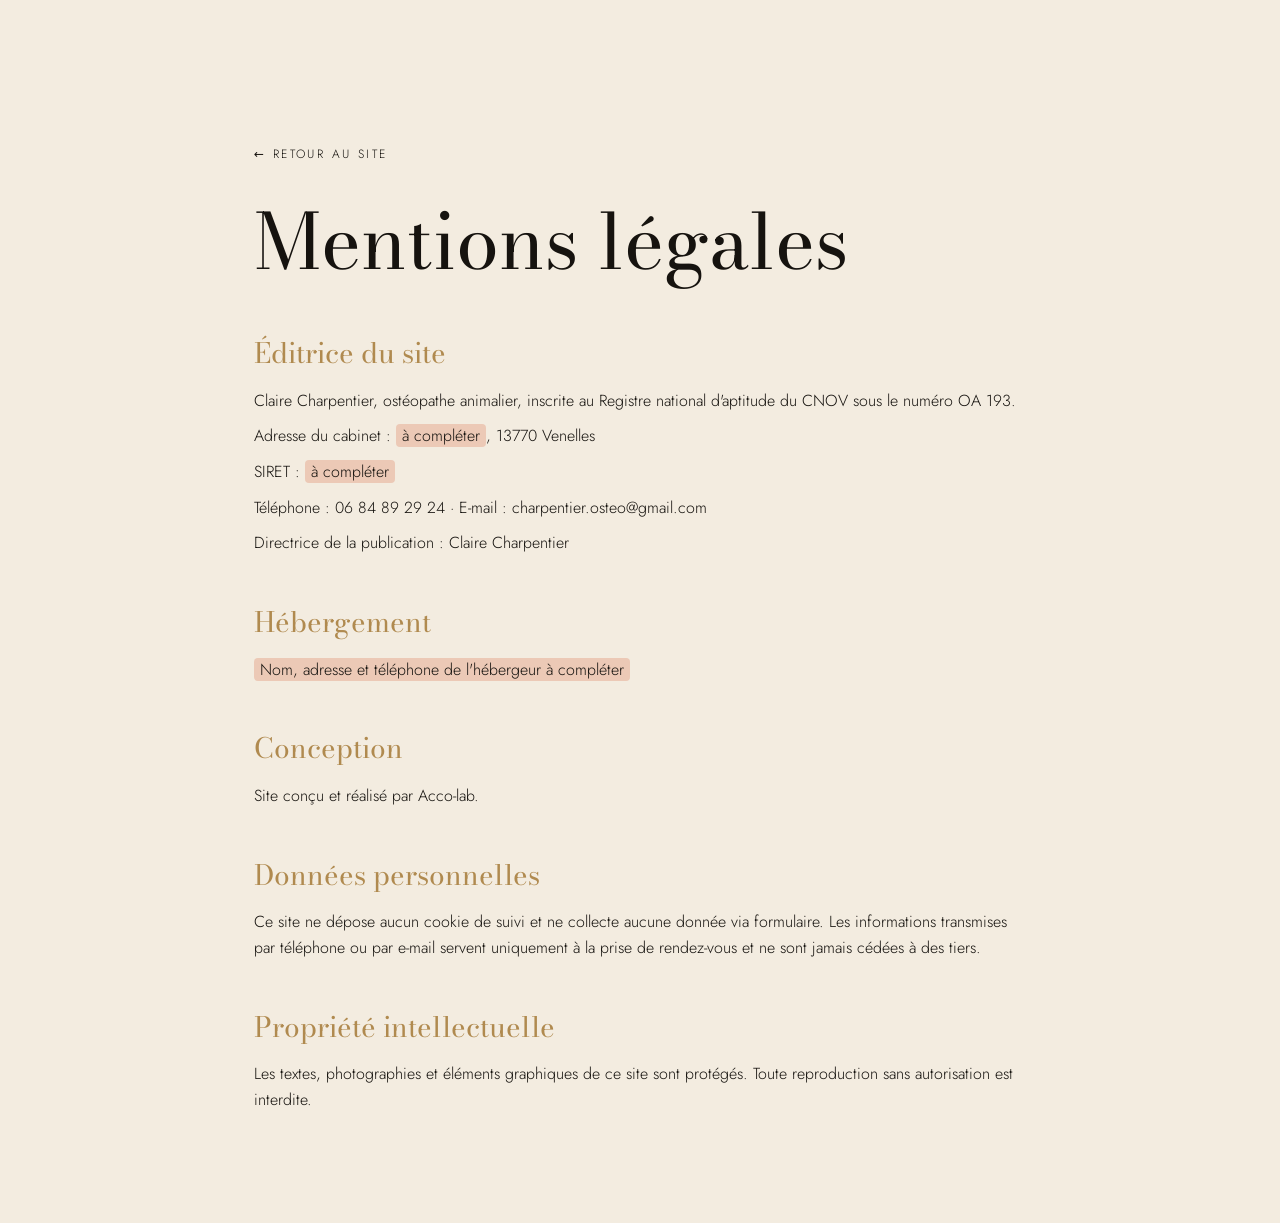
<file: mentions-legales.html>
<!doctype html>
<html lang="fr">
<head>
  <meta charset="utf-8">
  <meta name="viewport" content="width=device-width, initial-scale=1">
  <title>Mentions légales · Claire Charpentier, ostéopathe animalier</title>
  <meta name="robots" content="noindex">
  <link rel="stylesheet" href="assets/css/style.css">
  <style>
    body { cursor: auto; } a { cursor: pointer; }
    .legal { max-width: 820px; margin: 0 auto; padding: 140px 24px 100px; }
    .legal h1 { font-family: var(--serif); font-weight: 400; font-size: clamp(42px, 6vw, 80px); line-height: 1; margin-bottom: 50px; }
    .legal h2 { font-family: var(--serif); font-weight: 400; font-size: 28px; margin: 44px 0 12px; color: var(--brass); }
    .legal p { margin-bottom: 10px; }
    .legal .back { display: inline-block; margin-bottom: 40px; font-size: 12px; letter-spacing: .2em; text-transform: uppercase; }
    .todo { background: var(--rose-2); padding: 0 6px; border-radius: 4px; }
  </style>
</head>
<body>
  <main class="legal">
    <a class="back" href="index.html">← Retour au site</a>
    <h1>Mentions légales</h1>
    <h2>Éditrice du site</h2>
    <p>Claire Charpentier, ostéopathe animalier, inscrite au Registre national d'aptitude du CNOV sous le numéro OA 193.</p>
    <p>Adresse du cabinet : <span class="todo">à compléter</span>, 13770 Venelles</p>
    <p>SIRET : <span class="todo">à compléter</span></p>
    <p>Téléphone : 06 84 89 29 24 · E-mail : charpentier.osteo@gmail.com</p>
    <p>Directrice de la publication : Claire Charpentier</p>
    <h2>Hébergement</h2>
    <p><span class="todo">Nom, adresse et téléphone de l'hébergeur à compléter</span></p>
    <h2>Conception</h2>
    <p>Site conçu et réalisé par <a href="https://acco-lab.fr">Acco-lab</a>.</p>
    <h2>Données personnelles</h2>
    <p>Ce site ne dépose aucun cookie de suivi et ne collecte aucune donnée via formulaire. Les informations transmises par téléphone ou par e-mail servent uniquement à la prise de rendez-vous et ne sont jamais cédées à des tiers.</p>
    <h2>Propriété intellectuelle</h2>
    <p>Les textes, photographies et éléments graphiques de ce site sont protégés. Toute reproduction sans autorisation est interdite.</p>
  </main>
</body>
</html>
</file>
<file: assets/css/style.css>
/* =========================================================
   Claire Charpentier · Ostéopathe animalier
   Univers : art déco chaleureux, formes rondes
   ========================================================= */

@font-face { font-family: "Bodoni Moda"; src: url("../fonts/bodoni-moda-latin-400-normal.woff2") format("woff2"); font-weight: 400; font-style: normal; font-display: swap; }
@font-face { font-family: "Bodoni Moda"; src: url("../fonts/bodoni-moda-latin-400-italic.woff2") format("woff2"); font-weight: 400; font-style: italic; font-display: swap; }
@font-face { font-family: "Bodoni Moda"; src: url("../fonts/bodoni-moda-latin-500-normal.woff2") format("woff2"); font-weight: 500; font-style: normal; font-display: swap; }
@font-face { font-family: "Bodoni Moda"; src: url("../fonts/bodoni-moda-latin-500-italic.woff2") format("woff2"); font-weight: 500; font-style: italic; font-display: swap; }
@font-face { font-family: "Jost"; src: url("../fonts/jost-latin-300-normal.woff2") format("woff2"); font-weight: 300; font-display: swap; }
@font-face { font-family: "Jost"; src: url("../fonts/jost-latin-400-normal.woff2") format("woff2"); font-weight: 400; font-display: swap; }
@font-face { font-family: "Jost"; src: url("../fonts/jost-latin-500-normal.woff2") format("woff2"); font-weight: 500; font-display: swap; }
@font-face { font-family: "Poiret One"; src: url("../fonts/poiret-one-latin-400-normal.woff2") format("woff2"); font-weight: 400; font-display: swap; }

:root {
  --ivory: #f3ece0;
  --paper: #e9dfcd;
  --ink: #16130f;
  --ink-2: #2a251f;
  --emerald: #163a34;
  --emerald-2: #21504a;
  --brass: #b08a4f;
  --brass-2: #d4b27a;
  --rose: #d6a088;
  --rose-2: #ecc9b6;
  --muted: #6e655a;
  --line: rgba(22, 19, 15, .16);

  --serif: "Bodoni Moda", "Didot", Georgia, serif;
  --sans: "Jost", "Futura", system-ui, sans-serif;
  --deco: "Poiret One", "Jost", sans-serif;

  --pad: clamp(20px, 5vw, 80px);
  --radius: 28px;
  --ease: cubic-bezier(.22, 1, .36, 1);
  --ease-io: cubic-bezier(.76, 0, .24, 1);
}

*, *::before, *::after { box-sizing: border-box; }
html { -webkit-text-size-adjust: 100%; overflow-x: clip; }
html.lenis, html.lenis body { height: auto; }
.lenis.lenis-smooth { scroll-behavior: auto !important; }
.lenis.lenis-stopped { overflow: clip; }
body {
  margin: 0;
  background: var(--ivory);
  color: var(--ink);
  font-family: var(--sans);
  font-weight: 300;
  font-size: clamp(16px, 1.05vw, 18px);
  line-height: 1.6;
  -webkit-font-smoothing: antialiased;
  overflow-x: clip;
}
body.is-loading { overflow: hidden; }
img { display: block; max-width: 100%; }
a { color: inherit; text-decoration: none; }
button { font: inherit; color: inherit; background: none; border: 0; cursor: pointer; padding: 0; }
h1, h2, h3, p { margin: 0; }
em { font-style: italic; }
::selection { background: var(--brass); color: var(--ivory); }

@media (pointer: fine) {
  body, a, button { cursor: none; }
}

/* ---------- Typo utilitaires ---------- */
.eyebrow {
  display: inline-flex; align-items: center; gap: 14px;
  font-family: var(--sans); font-weight: 500;
  font-size: 12px; letter-spacing: .24em; text-transform: uppercase;
  color: var(--brass);
}
.eyebrow__line { width: 42px; height: 1px; background: currentColor; display: inline-block; transform-origin: left; }
.eyebrow--light { color: var(--brass-2); }
.h2 {
  font-family: var(--serif); font-weight: 400;
  font-size: clamp(40px, 5.6vw, 92px);
  line-height: 1; letter-spacing: -.02em;
}
.h2 em { color: var(--brass); }
.h2--light { color: var(--ivory); }
.h2--light em { color: var(--brass-2); }
.lead { font-size: clamp(17px, 1.25vw, 21px); line-height: 1.6; color: var(--ink-2); max-width: 46ch; }
.lead--light { color: rgba(243, 236, 224, .78); }
.line { display: block; overflow: hidden; padding-bottom: .06em; }

/* ---------- Emplacements image (placeholders art déco) ---------- */
.ph {
  position: relative; overflow: hidden; isolation: isolate;
  --t1: #c9a771; --t2: #8b6a3c;
  background: radial-gradient(120% 90% at 50% 110%, var(--t1), var(--t2));
  filter: grayscale(1) contrast(1.02);
  transition: filter .9s var(--ease);
}
.ph[data-tone="2"] { --t1: #3f7a70; --t2: #13302b; }
.ph[data-tone="3"] { --t1: #ecc0a8; --t2: #a8644a; }
.ph[data-tone="4"] { --t1: #7c6f60; --t2: #231e19; }
.ph::before {
  content: ""; position: absolute; inset: -20%; z-index: -1;
  background: repeating-conic-gradient(from -90deg at 50% 100%, rgba(255,255,255,.14) 0deg 2deg, transparent 2deg 9deg);
  -webkit-mask: radial-gradient(circle at 50% 100%, #000 0 55%, transparent 75%);
          mask: radial-gradient(circle at 50% 100%, #000 0 55%, transparent 75%);
}
.ph::after {
  content: attr(data-label);
  position: absolute; left: 50%; bottom: 14px; transform: translateX(-50%);
  z-index: 0; white-space: nowrap;
  font-family: var(--sans); font-weight: 500; font-size: 10px; letter-spacing: .18em; text-transform: uppercase;
  color: rgba(255,255,255,.72);
}
.ph > img { position: absolute; inset: 0; width: 100%; height: 100%; object-fit: cover; z-index: 1; }
.ph:hover, .tile:hover .ph, .tile.ph:hover { filter: grayscale(0) contrast(1.05) saturate(1.08); }
@media (hover: none) { .ph { filter: grayscale(.15); } }

/* ---------- Boutons ---------- */
.btn {
  position: relative; overflow: hidden; isolation: isolate;
  display: inline-flex; align-items: center; justify-content: center;
  height: 58px; padding: 0 34px; border-radius: 999px;
  font-weight: 500; font-size: 13px; letter-spacing: .16em; text-transform: uppercase;
  border: 1px solid var(--ink);
  transition: color .6s var(--ease), border-color .6s var(--ease);
}
.btn__fill {
  position: absolute; left: 50%; top: 100%; width: 160%; aspect-ratio: 1; border-radius: 50%;
  transform: translate(-50%, 0) scale(0); transform-origin: 50% 0;
  transition: transform .7s var(--ease), top .7s var(--ease); z-index: -1;
}
.btn:hover .btn__fill { top: -30%; transform: translate(-50%, 0) scale(1); }
.btn--dark { background: var(--ink); color: var(--ivory); }
.btn--dark .btn__fill { background: var(--brass-2); }
.btn--dark:hover { color: var(--ink); border-color: var(--brass-2); }
.btn--pill { height: 46px; padding: 0 24px; font-size: 11px; }
.btn--pill .btn__fill { background: var(--ink); }
.btn--pill:hover { color: var(--ivory); }
.btn__txt { position: relative; display: inline-block; }

.link-arrow {
  display: inline-flex; align-items: center; gap: 10px;
  font-weight: 500; font-size: 13px; letter-spacing: .16em; text-transform: uppercase;
  background: linear-gradient(currentColor, currentColor) 0 100% / 0 1px no-repeat;
  padding-bottom: 4px; transition: background-size .6s var(--ease);
}
.link-arrow:hover { background-size: 100% 1px; }
.link-arrow svg { width: 18px; fill: none; stroke: currentColor; stroke-width: 1.5; transition: transform .5s var(--ease); }
.link-arrow:hover svg { transform: translateX(6px); }

/* ---------- Loader ---------- */
.loader {
  position: fixed; inset: 0; z-index: 1000;
  background: var(--ink); color: var(--ivory);
  display: grid; place-items: center;
  border-radius: 0 0 0 0;
}
.loader__inner { position: relative; display: grid; justify-items: center; gap: 18px; }
.loader__sun { width: min(80vw, 560px); position: absolute; bottom: calc(100% - 150px); left: 50%; transform: translateX(-50%); }
.loader__sun line, .hero__sun line, .deco__sun line, .menu__sun line, .conseils__sun line, .contact__sun line { stroke-linecap: round; }
.loader__sun line { stroke: var(--brass); stroke-width: 1; opacity: .7; }
.loader__mono { position: relative; width: 110px; height: 110px; display: grid; place-items: center; margin-top: 80px; }
.loader__diamond { position: absolute; inset: 0; fill: none; stroke: var(--brass-2); stroke-width: 1; }
.loader__mono span { font-family: var(--serif); font-size: 34px; letter-spacing: .04em; color: var(--brass-2); }
.loader__name { font-family: var(--deco); font-size: 22px; letter-spacing: .3em; text-transform: uppercase; }
.loader__count { font-family: var(--deco); font-size: 14px; letter-spacing: .3em; color: var(--brass-2); }

/* ---------- Curseur ---------- */
.cursor, .cursor-dot { position: fixed; top: 0; left: 0; pointer-events: none; z-index: 999; border-radius: 50%; }
.cursor {
  width: 44px; height: 44px; margin: -22px 0 0 -22px;
  border: 1px solid #fff; mix-blend-mode: difference;
  display: grid; place-items: center;
  transition: width .45s var(--ease), height .45s var(--ease), margin .45s var(--ease), background-color .45s var(--ease), border-color .45s;
}
.cursor-dot { width: 6px; height: 6px; margin: -3px 0 0 -3px; background: #fff; mix-blend-mode: difference; }
.cursor__label { font-size: 11px; letter-spacing: .2em; text-transform: uppercase; color: #000; font-weight: 500; opacity: 0; transform: scale(.6); transition: .4s var(--ease); }
.cursor.is-link { width: 70px; height: 70px; margin: -35px 0 0 -35px; background: #fff; }
.cursor.is-view { width: 104px; height: 104px; margin: -52px 0 0 -52px; background: #fff; border-color: #fff; }
.cursor.is-view .cursor__label { opacity: 1; transform: scale(1); }
.cursor.is-hidden { opacity: 0; }
@media (pointer: coarse), (hover: none) { .cursor, .cursor-dot { display: none; } }

.grain {
  position: fixed; inset: -50%; z-index: 998; pointer-events: none; opacity: .07;
  background-image: url("data:image/svg+xml,%3Csvg xmlns='http://www.w3.org/2000/svg' width='160' height='160'%3E%3Cfilter id='n'%3E%3CfeTurbulence type='fractalNoise' baseFrequency='.85' numOctaves='3' stitchTiles='stitch'/%3E%3C/filter%3E%3Crect width='100%25' height='100%25' filter='url(%23n)'/%3E%3C/svg%3E");
  animation: grain 1.2s steps(6) infinite;
}
@keyframes grain { 0%{transform:translate(0,0)} 20%{transform:translate(-3%,2%)} 40%{transform:translate(2%,-3%)} 60%{transform:translate(-2%,-1%)} 80%{transform:translate(3%,3%)} 100%{transform:translate(0,0)} }

.progress { position: fixed; left: 0; top: 0; height: 2px; width: 100%; z-index: 120; pointer-events: none; }
.progress span { display: block; height: 100%; background: var(--brass); transform-origin: left; transform: scaleX(0); }

/* ---------- Header ---------- */
.header {
  position: fixed; top: 0; left: 0; right: 0; z-index: 110;
  display: flex; align-items: center; gap: 32px;
  padding: 22px var(--pad);
  transition: transform .7s var(--ease), color .5s var(--ease), background-color .5s, padding .5s var(--ease);
}
.header.is-hidden { transform: translateY(-110%); }
.header.is-scrolled { padding-top: 14px; padding-bottom: 14px; background: rgba(243,236,224,.82); backdrop-filter: blur(14px); -webkit-backdrop-filter: blur(14px); }
.header.is-dark { color: var(--ivory); }
.header.is-dark.is-scrolled { background: rgba(22,19,15,.6); }
.header.is-dark .btn--pill { border-color: var(--ivory); }
.header.is-dark .btn--pill .btn__fill { background: var(--ivory); }
.header.is-dark .btn--pill:hover { color: var(--ink); }
.logo { display: flex; align-items: center; gap: 14px; margin-right: auto; position: relative; }
.logo__diamond { width: 46px; height: 46px; fill: none; stroke: currentColor; stroke-width: 1.4; transition: transform 1s var(--ease); }
.logo:hover .logo__diamond { transform: rotate(90deg); }
.logo__cc { position: absolute; left: 0; width: 46px; text-align: center; font-family: var(--serif); font-size: 15px; letter-spacing: .02em; }
.logo__txt { font-family: var(--serif); font-size: 19px; line-height: 1.1; }
.logo__txt small { display: block; font-family: var(--sans); font-size: 10px; letter-spacing: .24em; text-transform: uppercase; opacity: .7; margin-top: 3px; }
.nav { display: flex; gap: 30px; }
.nav__link { position: relative; overflow: hidden; display: block; height: 1.4em; font-size: 13px; letter-spacing: .14em; text-transform: uppercase; font-weight: 400; }
.nav__link span { display: block; transition: transform .6s var(--ease); }
.nav__link span::after { content: attr(data-text); display: block; position: absolute; top: 100%; font-style: italic; font-family: var(--serif); text-transform: none; letter-spacing: 0; font-size: 16px; color: var(--brass); }
.nav__link:hover span { transform: translateY(-100%); }
.burger { display: none; width: 46px; height: 46px; border-radius: 50%; border: 1px solid currentColor; position: relative; z-index: 2; }
.burger span { position: absolute; left: 13px; right: 13px; height: 1px; background: currentColor; transition: transform .6s var(--ease); }
.burger span:nth-child(1) { top: 19px; } .burger span:nth-child(2) { top: 26px; }
body.menu-open .burger span:nth-child(1) { transform: translateY(3.5px) rotate(45deg); }
body.menu-open .burger span:nth-child(2) { transform: translateY(-3.5px) rotate(-45deg); }
body.menu-open .header { color: var(--ivory); background: transparent; backdrop-filter: none; }

@media (max-width: 1080px) { .nav { display: none; } .burger { display: block; } }
@media (max-width: 560px) { .header__cta { display: none; } .logo__txt small { display: none; } }

/* ---------- Menu overlay ---------- */
.menu {
  position: fixed; inset: 0; z-index: 105; background: var(--emerald); color: var(--ivory);
  clip-path: circle(0% at calc(100% - 60px) 45px);
  display: flex; flex-direction: column; justify-content: center; padding: 120px var(--pad) 40px;
  visibility: hidden; overflow: hidden;
}
.menu__sun { position: absolute; width: 140vmax; left: 50%; bottom: -10vmax; transform: translateX(-50%); opacity: .25; }
.menu__sun line { stroke: var(--brass-2); stroke-width: .6; }
.menu__nav { display: flex; flex-direction: column; gap: 4px; position: relative; }
.menu__nav a { display: flex; align-items: baseline; gap: 18px; font-family: var(--serif); font-size: clamp(38px, 7vw, 84px); line-height: 1.08; overflow: hidden; }
.menu__nav a i { font-family: var(--deco); font-style: normal; font-size: 14px; color: var(--brass-2); }
.menu__nav a span { display: inline-block; transition: color .4s, transform .6s var(--ease); }
.menu__nav a:hover span { color: var(--brass-2); font-style: italic; transform: translateX(14px); }
.menu__foot { position: relative; display: flex; flex-wrap: wrap; gap: 12px 40px; margin-top: 48px; font-size: 14px; letter-spacing: .08em; opacity: .8; }

/* ---------- HERO ---------- */
.hero {
  position: relative; min-height: 100svh; overflow-x: clip;
  display: grid; grid-template-columns: 1.1fr 1fr; align-items: center; gap: 4vw;
  padding: 130px var(--pad) 80px;
}
.hero__title {
  font-family: var(--serif); font-weight: 400;
  font-size: clamp(46px, 6.5vw, 126px); line-height: .94; letter-spacing: -.035em;
  margin: 26px 0 30px;
}
.hero__title .line > * { white-space: nowrap; }
.hero__title em { color: var(--brass); padding-left: .55em; }
.hero__title .char { display: inline-block; will-change: transform; }
.hero__sub { font-size: clamp(17px, 1.3vw, 21px); max-width: 46ch; color: var(--ink-2); }
.hero__sub small { display: block; font-size: .86em; margin-top: 10px; color: var(--muted); }
.rotator { position: relative; display: grid; height: 1.3em; overflow: hidden; font-family: var(--serif); font-style: italic; font-size: clamp(30px, 2.6vw, 46px); line-height: 1.25; color: var(--brass); white-space: nowrap; margin-top: 4px; }
.rotator__word { grid-area: 1 / 1; line-height: 1.3; transform: translateY(110%); }
.rotator__word.is-active { transform: none; }
.hero__ctas { display: flex; flex-wrap: wrap; align-items: center; gap: 22px 34px; margin-top: 42px; }

.hero__visual { position: relative; height: min(78vh, 760px); display: grid; place-items: center; }
.hero__sun { position: absolute; width: 150%; left: 50%; top: 4%; transform: translateX(-50%); }
.hero__sun line { stroke: var(--brass); stroke-width: .7; opacity: .55; }
.hero__frame { position: absolute; width: min(36vw, 470px); height: auto; top: 50%; left: 50%; transform: translate(-50%, -48%); fill: none; stroke: var(--brass); stroke-width: 1; overflow: visible; }
.hero__arch { width: min(31vw, 400px); aspect-ratio: 300 / 420; border-radius: 999px 999px 0 0; position: relative; z-index: 1; }
.hero__round { position: absolute; z-index: 2; border-radius: 50%; border: 6px solid var(--ivory); }
.hero__round--1 { width: min(13vw, 170px); aspect-ratio: 1; left: 2%; bottom: 14%; }
.hero__round--2 { width: min(9vw, 120px); aspect-ratio: 1; right: 4%; top: 18%; }
.hero__round::after { display: none; }
.badge { position: absolute; right: 0; bottom: 4%; width: min(12vw, 160px); aspect-ratio: 1; z-index: 3; display: grid; place-items: center; }
.badge__ring { position: absolute; inset: 0; animation: spin 22s linear infinite; }
.badge__ring text { font-family: var(--sans); font-weight: 500; font-size: 13.5px; letter-spacing: .2em; text-transform: uppercase; fill: var(--ink); }
.badge__fan { width: 46%; fill: none; stroke: var(--brass); stroke-width: 2; }
@keyframes spin { to { transform: rotate(360deg); } }

.scroll-hint { position: absolute; left: var(--pad); bottom: 28px; display: flex; align-items: center; gap: 14px; font-size: 11px; letter-spacing: .24em; text-transform: uppercase; }
.scroll-hint i { width: 1px; height: 46px; background: var(--line); position: relative; overflow: hidden; }
.scroll-hint i::after { content: ""; position: absolute; left: 0; top: -40%; width: 1px; height: 40%; background: var(--ink); animation: drip 1.8s var(--ease-io) infinite; }
@keyframes drip { to { top: 100%; } }

@media (max-width: 900px) {
  .hero { grid-template-columns: 1fr; padding-top: 120px; gap: 50px; }
  .hero__visual { height: auto; padding: 30px 0 10px; }
  .hero__arch { width: min(68vw, 360px); }
  .hero__frame { width: min(80vw, 420px); }
  .hero__round--1 { width: 28vw; left: 0; }
  .hero__round--2 { width: 20vw; right: 0; }
  .badge { width: 30vw; right: -2vw; bottom: -2%; }
  .scroll-hint { display: none; }
}

/* ---------- EXPAND ---------- */
.expand { position: relative; }
.expand__pin { position: relative; height: 100vh; height: 100svh; overflow: hidden; display: grid; place-items: center; }
.expand__media {
  position: absolute; inset: 0;
  clip-path: inset(17% 35% 13% 35% round 400px 400px 0px 0px);
  filter: none; transition: none;
}
.expand__media > img { transform: scale(1.35); transform-origin: 50% 60%; }
.expand__media::after { font-size: 12px; bottom: 18%; }
.expand__media .shade { position: absolute; inset: 0; z-index: 2; background: linear-gradient(180deg, rgba(22,19,15,.15), rgba(22,19,15,.65)); opacity: 0; }
.expand__word {
  position: absolute; top: 50%; z-index: 0;
  font-family: var(--serif); font-style: italic; font-size: clamp(42px, 8vw, 150px); color: var(--ink); line-height: 1;
  transform: translateY(-50%);
}
.expand__word--l { right: calc(66% + 2vw); }
.expand__word--r { left: calc(66% + 2vw); color: var(--brass); }
.expand__caption { position: relative; z-index: 3; text-align: center; color: var(--ivory); padding: 0 var(--pad); }
.expand__title { font-family: var(--serif); font-weight: 400; font-size: clamp(40px, 6.4vw, 110px); line-height: 1; letter-spacing: -.02em; margin-top: 20px; }
.expand__title em { color: var(--brass-2); }
@media (max-width: 900px) {
  .expand__media { clip-path: inset(22% 18% 18% 18% round 400px 400px 0px 0px); }
  .expand__word { top: 9%; transform: none; font-size: 44px; }
  .expand__word--l { right: auto; left: var(--pad); }
  .expand__word--r { left: auto; right: var(--pad); top: auto; bottom: 7%; }
}

/* ---------- MANIFESTE ---------- */
.manifesto__pin { min-height: 100vh; min-height: 100svh; display: grid; place-items: center; padding: 120px var(--pad); position: relative; }
.manifesto__fan { position: absolute; top: 12%; left: 50%; width: 120px; transform: translateX(-50%); fill: none; stroke: var(--brass); stroke-width: 1.4; }
.manifesto__text {
  font-family: var(--serif); font-size: clamp(30px, 4.1vw, 70px); line-height: 1.16; letter-spacing: -.015em;
  max-width: 21ch; text-align: center; max-width: 1200px;
}
.manifesto__text .word { display: inline-block; }
.pill {
  display: inline-block; vertical-align: middle;
  width: 2.1em; height: 1em; border-radius: 999px; margin: 0 .12em; position: relative; top: -.06em;
  filter: none;
}
.pill::after { display: none; }
.pill--deco { width: 1em; background: none; }
.pill--deco::before { display: none; }
.pill--deco svg { width: 100%; height: 100%; fill: none; stroke: var(--brass); stroke-width: 3; }

/* ---------- PARCOURS (horizontal) ---------- */
.parcours { background: var(--paper); position: relative; }
.parcours__pin { height: 100vh; height: 100svh; overflow: hidden; position: relative; display: flex; align-items: center; }
.parcours__track { display: flex; align-items: center; gap: clamp(30px, 5vw, 90px); padding: 0 var(--pad); will-change: transform; }
.parcours__intro { flex: 0 0 min(560px, 80vw); display: grid; gap: 28px; }
.parcours__hint { display: inline-flex; align-items: center; gap: 12px; font-size: 12px; letter-spacing: .22em; text-transform: uppercase; color: var(--muted); }
.parcours__hint svg { width: 30px; fill: none; stroke: currentColor; stroke-width: 1.2; animation: nudge 1.6s var(--ease-io) infinite; }
@keyframes nudge { 50% { transform: translateX(8px); } }
.pcard { flex: 0 0 clamp(260px, 25vw, 380px); display: grid; gap: 14px; position: relative; }
.pcard--low { transform: translateY(9vh); }
.pcard__media { width: 100%; aspect-ratio: 4 / 5; }
.pcard__media--arch { border-radius: 999px 999px 0 0; }
.pcard__media--circle { border-radius: 50%; aspect-ratio: 1; }
.pcard__media--diamond { border-radius: 40px; aspect-ratio: 1; transform: rotate(45deg) scale(.78); }
.pcard__media--diamond > img { transform: rotate(-45deg) scale(1.42); }
.pcard__year {
  font-family: var(--serif); font-size: clamp(64px, 6vw, 110px); line-height: .9; letter-spacing: -.03em;
  color: transparent; -webkit-text-stroke: 1px var(--brass);
  margin-top: -.55em; position: relative; z-index: 2; transition: color .5s var(--ease);
}
.pcard__year small { font-size: .3em; -webkit-text-stroke: 0; color: var(--brass); letter-spacing: 0; margin-left: 8px; }
.pcard:hover .pcard__year { color: var(--brass); }
.pcard h3 { font-family: var(--serif); font-weight: 400; font-size: 26px; line-height: 1.15; }
.pcard p:not(.pcard__year) { color: var(--ink-2); font-size: 16px; }
.parcours__end { flex: 0 0 min(460px, 80vw); text-align: center; display: grid; justify-items: center; gap: 22px; }
.parcours__end svg { width: 130px; fill: none; stroke: var(--brass); stroke-width: 1.4; }
.parcours__end p { font-family: var(--serif); font-size: clamp(30px, 3vw, 46px); line-height: 1.1; }
.parcours__end em { color: var(--brass); }
.parcours__bar { position: absolute; left: var(--pad); right: var(--pad); bottom: 34px; height: 1px; background: var(--line); }
.parcours__bar span { display: block; height: 100%; background: var(--ink); transform-origin: left; transform: scaleX(0); }

@media (max-width: 900px) {
  .parcours__pin { height: auto; display: block; padding: 100px 0 60px; }
  .parcours__track { flex-direction: column; align-items: stretch; gap: 60px; }
  .pcard { flex: none; width: min(100%, 420px); }
  .pcard:nth-child(odd) { margin-left: auto; }
  .pcard--low { transform: none; }
  .parcours__bar { display: none; }
}

/* ---------- UNIVERS ART DÉCO ---------- */
.univers { background: var(--ink); color: var(--ivory); padding: 104px var(--pad) 60px; position: relative; overflow: hidden; min-height: 100vh; min-height: 100svh; }
.univers__head { text-align: center; display: grid; justify-items: center; gap: 16px; margin-bottom: 64px; position: relative; z-index: 2; }
.univers__title { font-size: clamp(34px, 4.2vw, 68px); }
.deco { position: relative; width: 100%; max-width: min(1180px, calc((100vh - 330px) * 1.75)); margin: 0 auto; display: grid; grid-template-columns: 1fr 1.25fr 1fr; align-items: end; gap: clamp(16px, 3vw, 46px); }
.deco__lines { position: absolute; inset: 0; width: 100%; height: 100%; fill: none; stroke: var(--brass); stroke-width: 1; overflow: visible; }
.deco__sun { position: absolute; width: 130%; left: 50%; bottom: 3%; transform: translateX(-50%); z-index: 0; }
.deco__sun line { stroke: var(--brass); stroke-width: .6; opacity: .5; }
.deco__col { display: grid; justify-items: center; gap: 26px; position: relative; z-index: 1; padding-bottom: 40px; }
.deco__quarter { width: 100%; aspect-ratio: 1; }
.deco__quarter--l { border-radius: 100% 0 0 0; }
.deco__quarter--r { border-radius: 0 100% 0 0; }
.deco__fan { width: 46%; fill: none; stroke: var(--brass-2); stroke-width: 1.3; }
.deco__circle { width: 58%; aspect-ratio: 1; border-radius: 50%; outline: 1px solid var(--brass); outline-offset: 8px; }
.deco__center { position: relative; z-index: 1; display: grid; justify-items: center; }
.deco__arch-frame { position: absolute; width: 112%; left: -6%; bottom: 40px; fill: none; stroke: var(--brass-2); stroke-width: 1; overflow: visible; }
.deco__arch { width: 100%; aspect-ratio: 300 / 430; border-radius: 999px 999px 0 0; margin-bottom: 40px; }
.deco__steps { position: absolute; bottom: 0; left: 50%; transform: translateX(-50%); display: grid; justify-items: center; gap: 0; width: 120%; }
.deco__steps span { display: block; height: 13px; border: 1px solid var(--brass); border-bottom: 0; }
.deco__steps span:nth-child(1) { width: 60%; } .deco__steps span:nth-child(2) { width: 80%; } .deco__steps span:nth-child(3) { width: 100%; }
.deco__diamond { position: absolute; left: 50%; top: -60px; width: 42px; transform: translateX(-50%); fill: none; stroke: var(--brass-2); stroke-width: 2; z-index: 2; }
@media (max-width: 900px) { .deco { max-width: 560px; } .univers { padding-top: 120px; } }
.univers__note { text-align: center; margin-top: 30px; font-size: 12px; letter-spacing: .22em; text-transform: uppercase; color: rgba(243,236,224,.5); }
@media (max-width: 900px) {
  .deco { grid-template-columns: 1fr 1fr; }
  .deco__center { grid-column: 1 / -1; order: -1; width: 74%; margin: 0 auto 30px; }
  .deco__lines { display: none; }
}

/* ---------- CABINET (bento) ---------- */
.cabinet, .soins, .seance, .formations { padding: 150px var(--pad); position: relative; }
.section-head { display: grid; gap: 26px; margin-bottom: 80px; max-width: 1000px; }
.section-head--split { max-width: none; grid-template-columns: 1.2fr 1fr; align-items: end; gap: 40px; }
@media (max-width: 900px) { .section-head--split { grid-template-columns: 1fr; } }

.bento {
  display: grid; gap: 16px;
  grid-template-columns: repeat(12, 1fr);
  grid-auto-rows: minmax(150px, auto);
  grid-template-areas:
    "a a a a a b b b c c c c"
    "a a a a a d d d c c c c"
    "a a a a a e e e f f f f"
    "g g g g g g g h h h h h";
}
.tile { position: relative; border-radius: var(--radius); padding: 30px; overflow: hidden; display: flex; flex-direction: column; justify-content: space-between; gap: 20px;
  background: var(--paper); color: var(--ink);
  transition: background-color .6s var(--ease), color .6s var(--ease), transform .6s var(--ease), border-radius .6s var(--ease);
}
.tile--img { background: radial-gradient(120% 90% at 50% 110%, var(--t1), var(--t2)); }
.tile--a { grid-area: a; border-radius: 999px 999px var(--radius) var(--radius); min-height: 560px; padding: 0; }
.tile--b { grid-area: b; } .tile--c { grid-area: c; } .tile--d { grid-area: d; } .tile--e { grid-area: e; }
.tile--f { grid-area: f; } .tile--g { grid-area: g; min-height: 300px; padding: 0; } .tile--h { grid-area: h; }
.tile__num { font-family: var(--serif); font-size: clamp(46px, 4.4vw, 78px); line-height: 1; letter-spacing: -.02em; }
.tile__num small { font-family: var(--sans); font-size: 13px; letter-spacing: .2em; text-transform: uppercase; margin-left: 10px; color: var(--brass); }
.tile p:not(.tile__num):not(.tile__tag):not(.tile__quote) { font-size: 15px; color: inherit; opacity: .85; }
.tile--stat:hover, .tile--deco:hover { background: var(--ink); color: var(--ivory); }
.tile--dark { background: var(--emerald); color: var(--ivory); }
.tile--dark:hover { background: var(--ivory); color: var(--ink); box-shadow: inset 0 0 0 1px var(--ink); }
.tile--round { background: transparent; padding: 0; display: flex; flex-direction: row; align-items: center; justify-content: center; }
.tile__circle { width: 100%; max-width: 400px; flex: 0 0 auto; aspect-ratio: 1; border-radius: 50%; transition: border-radius .8s var(--ease); }
.tile--round:hover .tile__circle { border-radius: 38% 62% 50% 50% / 50% 40% 60% 50%; }
.tile--deco { background: var(--rose-2); align-items: center; justify-content: center; text-align: center; }
.tile--deco svg { width: 140px; fill: none; stroke: currentColor; stroke-width: 1.3; transition: transform 1.2s var(--ease); }
.tile--deco:hover svg { transform: rotate(180deg); }
.tile__quote { font-family: var(--serif); font-style: italic; font-size: clamp(22px, 2vw, 32px); line-height: 1.25; max-width: 18ch; }
.tile__tag {
  position: absolute; z-index: 3; left: 24px; bottom: 24px;
  padding: 10px 18px; border-radius: 999px; background: var(--ivory); color: var(--ink);
  font-size: 11px; letter-spacing: .18em; text-transform: uppercase; font-weight: 500;
  transition: background-color .5s, color .5s;
}
.tile--img:hover .tile__tag { background: var(--ink); color: var(--ivory); }
.tile--a .tile__tag { left: 50%; transform: translateX(-50%); white-space: nowrap; }
.tile--img > img { transition: transform 1.2s var(--ease); }
.tile--img:hover > img { transform: scale(1.06); }
.tile--img::after { bottom: auto; top: 24px; }

@media (max-width: 1000px) {
  .bento { grid-template-columns: repeat(6, 1fr);
    grid-template-areas: "a a a a a a" "b b b c c c" "d d d c c c" "e e e e e e" "f f f f f f" "g g g g h h"; }
  .tile--a { min-height: 480px; }
}
@media (max-width: 620px) {
  .bento { grid-template-columns: 1fr 1fr; grid-template-areas: "a a" "b b" "c d" "e e" "f f" "g g" "h h"; }
  .tile { padding: 24px; }
  .tile--a { min-height: 420px; }
}

/* ---------- SOINS ---------- */
.soins__list { list-style: none; margin: 0; padding: 0; border-top: 1px solid var(--line); }
.soin {
  position: relative; isolation: isolate;
  display: grid; grid-template-columns: 80px 1.2fr 1fr 60px; align-items: center; gap: 24px;
  padding: 34px 20px; border-bottom: 1px solid var(--line);
  transition: color .5s var(--ease);
}
.soin::before { content: ""; position: absolute; inset: 0; z-index: -1; background: var(--ink); transform: scaleY(0); transform-origin: bottom; transition: transform .6s var(--ease); }
.soin:hover { color: var(--ivory); }
.soin:hover::before { transform: scaleY(1); transform-origin: top; }
.soin__n { font-family: var(--deco); font-size: 18px; color: var(--brass); }
.soin h3 { font-family: var(--serif); font-weight: 400; font-size: clamp(26px, 3vw, 50px); line-height: 1.05; transition: transform .6s var(--ease), font-style .3s; }
.soin:hover h3 { transform: translateX(16px); font-style: italic; }
.soin p { font-size: 16px; opacity: .8; }
.soin__arrow { width: 50px; height: 50px; border-radius: 50%; border: 1px solid currentColor; position: relative; justify-self: end; transition: transform .6s var(--ease), background-color .5s; }
.soin__arrow::before { content: ""; position: absolute; inset: 0; margin: auto; width: 12px; height: 12px; border-top: 1px solid currentColor; border-right: 1px solid currentColor; transform: translate(-2px, 2px) rotate(45deg); }
.soin:hover .soin__arrow { transform: rotate(-45deg); background: var(--brass); border-color: var(--brass); }
.preview { position: fixed; top: 0; left: 0; z-index: 50; width: 300px; height: 380px; pointer-events: none; margin: -190px 0 0 -150px; }
.preview__inner { position: relative; width: 100%; height: 100%; border-radius: 999px 999px 0 0; overflow: hidden; transform: scale(0); }
.preview__img { position: absolute; inset: 0; opacity: 0; filter: none; }
.preview__img.is-active { opacity: 1; }
@media (max-width: 760px) {
  .soin { grid-template-columns: 50px 1fr; padding: 26px 8px; gap: 8px 16px; }
  .soin p { grid-column: 2; }
  .soin__arrow { display: none; }
  .preview { display: none; }
}

/* ---------- SÉANCE (stack) ---------- */
.stack { display: grid; gap: 0; }
.scard {
  position: sticky; top: calc(110px + var(--i) * 26px);
  display: grid; grid-template-columns: 1.1fr 1fr; gap: 40px; align-items: stretch;
  min-height: 62vh; margin-bottom: 8vh; padding: clamp(28px, 4vw, 60px);
  border-radius: 40px; background: var(--paper); transform-origin: 50% 0;
  box-shadow: 0 -20px 60px -30px rgba(22,19,15,.25);
}
.scard--dark { background: var(--ink); color: var(--ivory); }
.scard--rose { background: var(--rose-2); }
.scard--emerald { background: var(--emerald); color: var(--ivory); margin-bottom: 0; }
.scard__text { display: flex; flex-direction: column; justify-content: space-between; gap: 30px; }
.scard__n { font-family: var(--serif); font-size: clamp(70px, 9vw, 150px); line-height: .8; color: var(--brass); font-style: italic; }
.scard h3 { font-family: var(--serif); font-weight: 400; font-size: clamp(36px, 4vw, 64px); line-height: 1; }
.scard p:not(.scard__n) { font-size: 18px; max-width: 42ch; opacity: .85; }
.scard__media { border-radius: 999px 999px 24px 24px; min-height: 320px; }
@media (max-width: 800px) {
  .scard { grid-template-columns: 1fr; top: calc(90px + var(--i) * 16px); min-height: auto; }
  .scard__media { min-height: 220px; order: -1; }
}

/* ---------- CONSEILS ---------- */
.conseils { background: var(--emerald); color: var(--ivory); padding: 150px var(--pad) 130px; position: relative; overflow: hidden; }
.conseils__sun { position: absolute; width: 120vw; left: 50%; top: -6vw; transform: translateX(-50%) rotate(180deg); opacity: .35; }
.conseils__sun line { stroke: var(--brass-2); stroke-width: .5; }
.conseils__head { position: relative; display: grid; gap: 26px; margin-bottom: 64px; }
.conseils__title { font-family: var(--serif); font-weight: 400; font-size: clamp(56px, 10vw, 180px); line-height: .9; letter-spacing: -.035em; }
.conseils__title em { color: var(--brass-2); display: inline-block; }
.conseils__title .char { display: inline-block; }
.tabs { position: relative; display: flex; flex-wrap: wrap; gap: 8px; padding: 8px; border: 1px solid rgba(243,236,224,.2); border-radius: 999px; width: fit-content; margin-bottom: 50px; }
.tab { position: relative; z-index: 1; height: 48px; padding: 0 24px; border-radius: 999px; font-size: 13px; letter-spacing: .14em; text-transform: uppercase; font-weight: 400; color: rgba(243,236,224,.75); transition: color .5s var(--ease); }
.tab:hover { color: var(--ivory); }
.tab.is-active { color: var(--ink); }
.tabs__ink { position: absolute; top: 8px; left: 8px; height: 48px; border-radius: 999px; background: var(--brass-2); z-index: 0; transition: transform .7s var(--ease), width .7s var(--ease); }
@media (max-width: 760px) { .tabs { border-radius: 28px; } .tabs__ink { display: none; } .tab.is-active { background: var(--brass-2); } }
.panels { position: relative; }
.panel { display: grid; grid-template-columns: repeat(4, 1fr); gap: 16px; }
.panel[hidden] { display: none; }
.tip {
  position: relative; overflow: hidden; isolation: isolate;
  padding: 34px 28px 40px; border-radius: 200px 200px 24px 24px;
  border: 1px solid rgba(243,236,224,.22); min-height: 330px;
  display: flex; flex-direction: column; gap: 16px; justify-content: flex-end;
  transition: color .6s var(--ease), border-color .6s;
}
.tip::before { content: ""; position: absolute; inset: 0; z-index: -1; background: var(--ivory); clip-path: circle(0% at 50% 100%); transition: clip-path .8s var(--ease); }
.tip:hover { color: var(--ink); border-color: var(--ivory); }
.tip:hover::before { clip-path: circle(150% at 50% 100%); }
.tip__n { position: absolute; top: 40px; left: 50%; transform: translateX(-50%); font-family: var(--deco); font-size: 34px; color: var(--brass-2); transition: color .5s; }
.tip:hover .tip__n { color: var(--brass); }
.tip h3 { font-family: var(--serif); font-weight: 400; font-size: 28px; line-height: 1.1; }
.tip p { font-size: 15.5px; opacity: .82; }
.conseils__note { display: flex; gap: 16px; align-items: flex-start; margin-top: 54px; max-width: 760px; font-size: 15px; color: rgba(243,236,224,.75); }
.conseils__note svg { flex: 0 0 18px; width: 18px; margin-top: 4px; fill: none; stroke: var(--brass-2); stroke-width: 6; }
@media (max-width: 1000px) { .panel { grid-template-columns: 1fr 1fr; } }
@media (max-width: 560px) { .panel { grid-template-columns: 1fr; } .tip { min-height: 260px; } }

/* ---------- FORMATIONS ---------- */
.formations { padding-top: 60px; overflow: hidden; }
.marquee { margin: 0 calc(var(--pad) * -1) 120px; display: grid; gap: 4px; }
.marquee__row { display: flex; white-space: nowrap; width: max-content; font-family: var(--serif); font-size: clamp(54px, 9vw, 160px); line-height: 1.05; letter-spacing: -.03em; }
.marquee__row span { display: inline-block; padding-right: .3em; }
.marquee__row i { font-style: normal; color: var(--brass); font-size: .5em; vertical-align: middle; margin: 0 .2em; }
.marquee__row--rev { color: transparent; -webkit-text-stroke: 1px var(--ink); }
.marquee__row--rev em { font-style: italic; }
.marquee__row--rev i { -webkit-text-stroke: 0; }
.formations__grid { display: grid; grid-template-columns: 1fr 1.1fr; gap: clamp(40px, 7vw, 120px); align-items: center; }
.formations__media { position: relative; padding-bottom: 60px; }
.formations__arch { width: 86%; aspect-ratio: 4 / 5.2; border-radius: 999px 999px 30px 30px; }
.formations__circle { position: absolute; right: 0; bottom: 0; width: 42%; aspect-ratio: 1; border-radius: 50%; border: 8px solid var(--ivory); }
.formations__text { display: grid; gap: 30px; }
.course { position: relative; padding: 34px; border-radius: 32px; background: var(--ink); color: var(--ivory); display: grid; gap: 16px; overflow: hidden; isolation: isolate; transition: color .6s var(--ease); }
.course::before { content: ""; position: absolute; inset: 0; background: var(--brass-2); z-index: -1; clip-path: circle(0 at 100% 0); transition: clip-path .9s var(--ease); }
.course:hover { color: var(--ink); }
.course:hover::before { clip-path: circle(150% at 100% 0); }
.course__top { display: flex; flex-wrap: wrap; justify-content: space-between; gap: 12px; font-size: 12px; letter-spacing: .14em; text-transform: uppercase; }
.course__badge { display: inline-flex; align-items: center; gap: 10px; padding: 8px 14px; border-radius: 999px; border: 1px solid currentColor; }
.course__badge i { width: 8px; height: 8px; border-radius: 50%; background: #e2735a; box-shadow: 0 0 0 0 rgba(226,115,90,.6); animation: pulse 1.8s infinite; }
@keyframes pulse { 70% { box-shadow: 0 0 0 10px rgba(226,115,90,0); } 100% { box-shadow: 0 0 0 0 rgba(226,115,90,0); } }
.course__partner { opacity: .7; align-self: center; }
.course__title { font-family: var(--serif); font-weight: 400; font-style: italic; font-size: clamp(38px, 3.6vw, 60px); line-height: 1; }
.course__link { display: inline-flex; align-items: center; gap: 10px; font-size: 13px; letter-spacing: .14em; text-transform: uppercase; font-weight: 500; margin-top: 8px; }
.course__link svg { width: 18px; fill: none; stroke: currentColor; stroke-width: 1.5; transition: transform .5s var(--ease); }
.course:hover .course__link svg { transform: translateX(6px); }
.facts { list-style: none; padding: 0; margin: 0; display: grid; grid-template-columns: repeat(3, 1fr); gap: 16px; border-top: 1px solid var(--line); padding-top: 26px; }
.facts strong { display: block; font-family: var(--serif); font-weight: 400; font-size: clamp(32px, 2.8vw, 48px); line-height: 1; color: var(--brass); }
.facts span { font-size: 14px; color: var(--muted); }
@media (max-width: 900px) { .formations__grid { grid-template-columns: 1fr; } .facts { grid-template-columns: 1fr 1fr; } }

/* ---------- CONTACT ---------- */
.contact { background: var(--ink); color: var(--ivory); padding: 160px var(--pad) 140px; position: relative; overflow: hidden; border-radius: 60px 60px 0 0; }
.contact__sun { position: absolute; width: 110vw; left: 50%; bottom: -14vw; transform: translateX(-50%); opacity: .4; }
.contact__sun line { stroke: var(--brass); stroke-width: .5; }
.contact__eyebrow { position: relative; }
.contact__title { position: relative; font-family: var(--serif); font-weight: 400; font-size: clamp(64px, 13vw, 240px); line-height: .88; letter-spacing: -.045em; margin: 30px 0 34px; }
.contact__title em { color: var(--brass-2); padding-left: .4em; }
.contact__title .char { display: inline-block; transition: color .4s; }
.contact__lead { position: relative; max-width: 46ch; font-size: clamp(17px, 1.3vw, 21px); color: rgba(243,236,224,.78); margin-bottom: 70px; }
.contact__grid { position: relative; display: grid; grid-template-columns: repeat(4, 1fr); gap: 16px; max-width: 1300px; }
.ccard {
  position: relative; overflow: hidden; isolation: isolate;
  min-height: 210px; padding: 28px; border-radius: 28px; border: 1px solid rgba(243,236,224,.2);
  display: flex; flex-direction: column; justify-content: space-between; gap: 18px;
  transition: color .6s var(--ease), border-color .6s;
}
.ccard::before { content: ""; position: absolute; inset: 0; z-index: -1; background: var(--ivory); transform: translateY(101%); border-radius: 50% 50% 0 0; transition: transform .7s var(--ease), border-radius .7s var(--ease); }
.ccard:not(.ccard--static):hover { color: var(--ink); border-color: var(--ivory); }
.ccard:not(.ccard--static):hover::before { transform: none; border-radius: 0; }
.ccard__label { font-size: 12px; letter-spacing: .2em; text-transform: uppercase; color: var(--brass-2); }
.ccard:hover .ccard__label { color: var(--brass); }
.ccard__value { font-family: var(--serif); font-size: clamp(22px, 1.7vw, 28px); line-height: 1.2; overflow-wrap: anywhere; }
.ccard__value small { font-family: var(--sans); font-size: 14px; opacity: .7; }
.ccard__go { position: absolute; top: 24px; right: 24px; width: 42px; height: 42px; border-radius: 50%; border: 1px solid currentColor; display: grid; place-items: center; transition: transform .6s var(--ease); }
.ccard__go svg { width: 16px; fill: none; stroke: currentColor; stroke-width: 1.5; }
.ccard:hover .ccard__go { transform: rotate(45deg); }
.big-cta {
  position: absolute; right: var(--pad); top: 150px; width: clamp(130px, 13vw, 200px); aspect-ratio: 1; border-radius: 50%;
  background: var(--brass-2); color: var(--ink); display: grid; place-items: center; text-align: center; overflow: hidden; isolation: isolate;
  font-size: 13px; letter-spacing: .16em; text-transform: uppercase; font-weight: 500; line-height: 1.5;
}
.big-cta__fill { position: absolute; inset: 0; background: var(--ivory); border-radius: 50%; transform: scale(0); transition: transform .6s var(--ease); z-index: -1; }
.big-cta:hover .big-cta__fill { transform: scale(1); }
@media (max-width: 1000px) { .contact__grid { grid-template-columns: 1fr 1fr; } .big-cta { position: relative; top: auto; right: auto; margin: 50px 0 0 auto; } }
@media (max-width: 560px) { .contact__grid { grid-template-columns: 1fr; } .ccard { min-height: 150px; } .contact { border-radius: 36px 36px 0 0; } }

/* ---------- FOOTER ---------- */
.footer { background: var(--ink); color: rgba(243,236,224,.7); padding: 0 var(--pad) 40px; font-size: 14px; }
.footer__deco { display: flex; align-items: center; gap: 20px; padding: 10px 0 50px; }
.footer__deco span { flex: 1; height: 1px; background: rgba(176,138,79,.5); }
.footer__deco svg { width: 34px; fill: none; stroke: var(--brass); stroke-width: 2; }
.footer__grid { display: grid; grid-template-columns: 1.3fr 1fr 1fr; gap: 40px; padding-bottom: 50px; }
.footer__name { font-family: var(--serif); font-size: 28px; color: var(--ivory); margin-bottom: 8px; }
.footer nav { display: grid; gap: 8px; }
.footer a { transition: color .3s; }
.footer a:hover { color: var(--brass-2); }
.footer__bottom { display: flex; flex-wrap: wrap; gap: 14px 34px; padding-top: 26px; border-top: 1px solid rgba(243,236,224,.12); font-size: 12px; letter-spacing: .12em; text-transform: uppercase; }
.footer__bottom a:last-child { margin-left: auto; }
@media (max-width: 760px) { .footer__grid { grid-template-columns: 1fr; } .footer__bottom a:last-child { margin-left: 0; } }

/* ---------- Mouvement réduit ---------- */
@media (prefers-reduced-motion: reduce) {
  *, *::before, *::after { animation: none !important; transition-duration: .01ms !important; }
  .expand__media { clip-path: none; }
  .expand__word { display: none; }
  .scard { position: relative; top: auto; }
}
</file>
